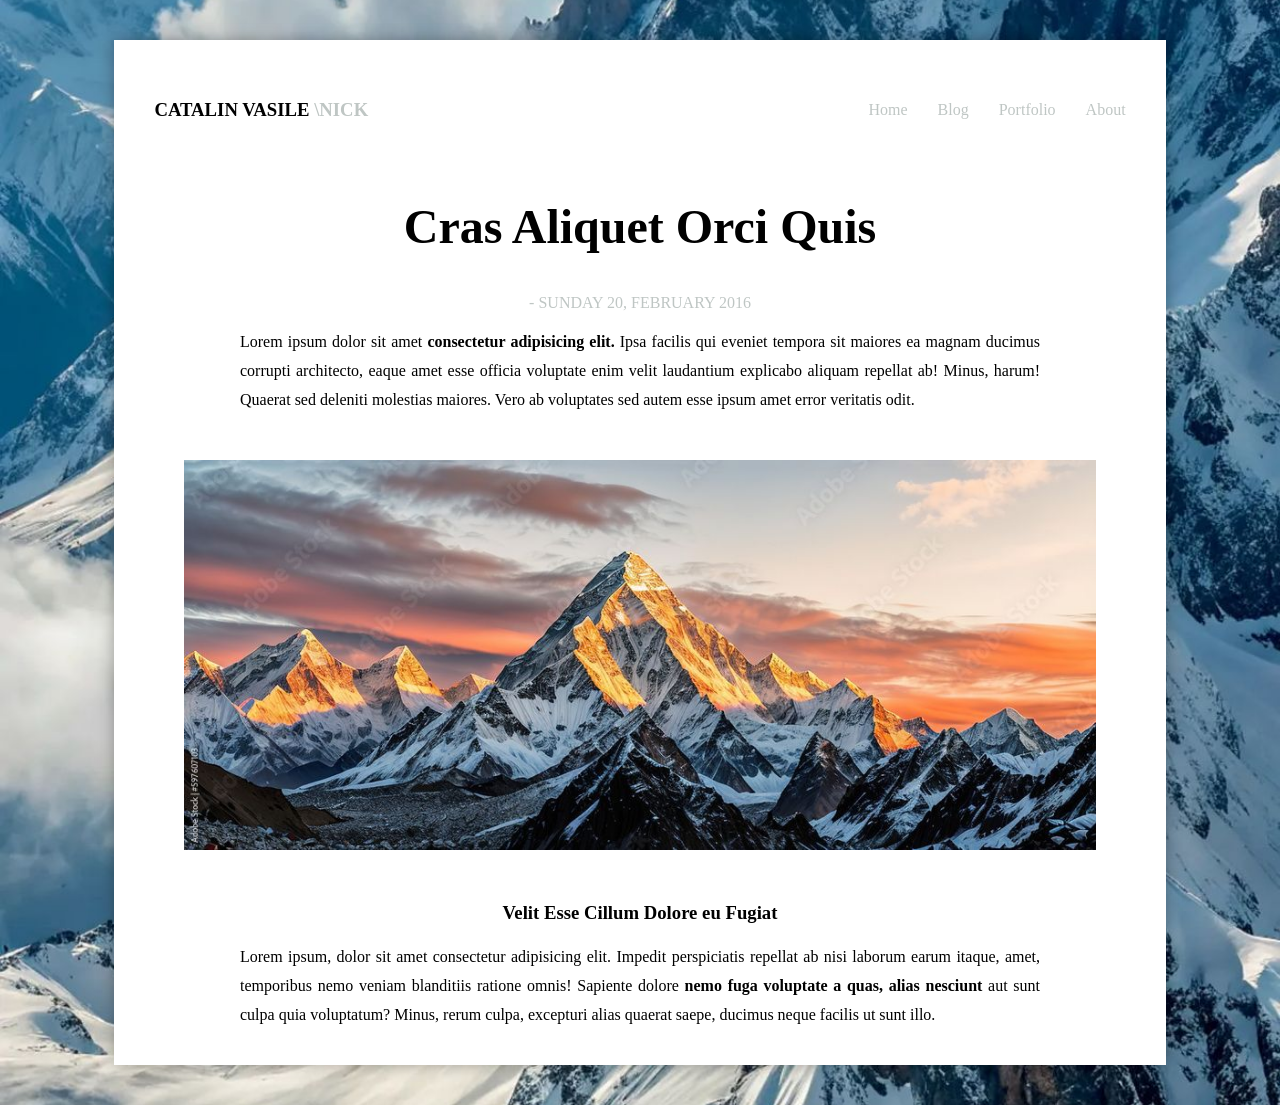
<file: challenge_1/index.html>
<!DOCTYPE html>
<html lang="en">

<head>
    <meta charset="UTF-8">
    <meta name="viewport" content="width=device-width, initial-scale=1.0">
    <meta name="description" content="HTML-blog-plage">
    <title>challenge|1</title>
    <link rel="stylesheet" href="style.css">
</head>

<body class="banner_bg">
    <div class="container">
        <header class="header_bar">
            <h3 class="logo">CATALIN VASILE <span class="sub_logo" style="color: #BFC6C4;">\NICK</span></h3>
            <nav>
                <ul>
                    <a href="#index.html">
                        <li>Home</li>
                    </a>
                    <a href="#blog">
                        <li>Blog</li>
                    </a>
                    <a href="#portfolio">
                        <li>Portfolio</li>
                    </a>
                    <a href="#about">
                        <li>About</li>
                    </a>
                </ul>
            </nav>
        </header>

        <section>
            <div class="title">
                <h1 style="font-size:3rem;">Cras Aliquet Orci Quis</h1>
                <time datetime="2016-02-20" style="color: #BFC6C4;">- SUNDAY 20, FEBRUARY 2016</time>
            </div>
            <div class="content">
                <p>Lorem ipsum dolor sit amet <span style="color:black;font-weight: bold;">consectetur adipisicing
                        elit.</span> Ipsa facilis qui eveniet
                    tempora sit maiores
                    ea magnam ducimus corrupti architecto, eaque amet esse officia voluptate enim velit laudantium
                    explicabo aliquam repellat ab! Minus, harum! Quaerat sed deleniti molestias maiores. Vero ab
                    voluptates sed autem esse ipsum amet error veritatis odit.</p>
                <img src="assets\mountain.jpg" alt="mountain">
            </div>
            <div class="content">
                <h3>Velit Esse Cillum Dolore eu Fugiat </h3>
                <p>Lorem ipsum, dolor sit amet consectetur adipisicing elit. Impedit perspiciatis repellat ab nisi
                    laborum earum itaque, amet, temporibus nemo veniam blanditiis ratione omnis! Sapiente dolore <span
                        style="color:black;font-weight: bold;">nemo
                        fuga voluptate a quas, alias nesciunt </span>aut sunt culpa quia voluptatum? Minus, rerum culpa,
                    excepturi
                    alias quaerat saepe, ducimus neque facilis ut sunt illo.</p>
            </div>
        </section>
    </div>

</body>

</html>
</file>
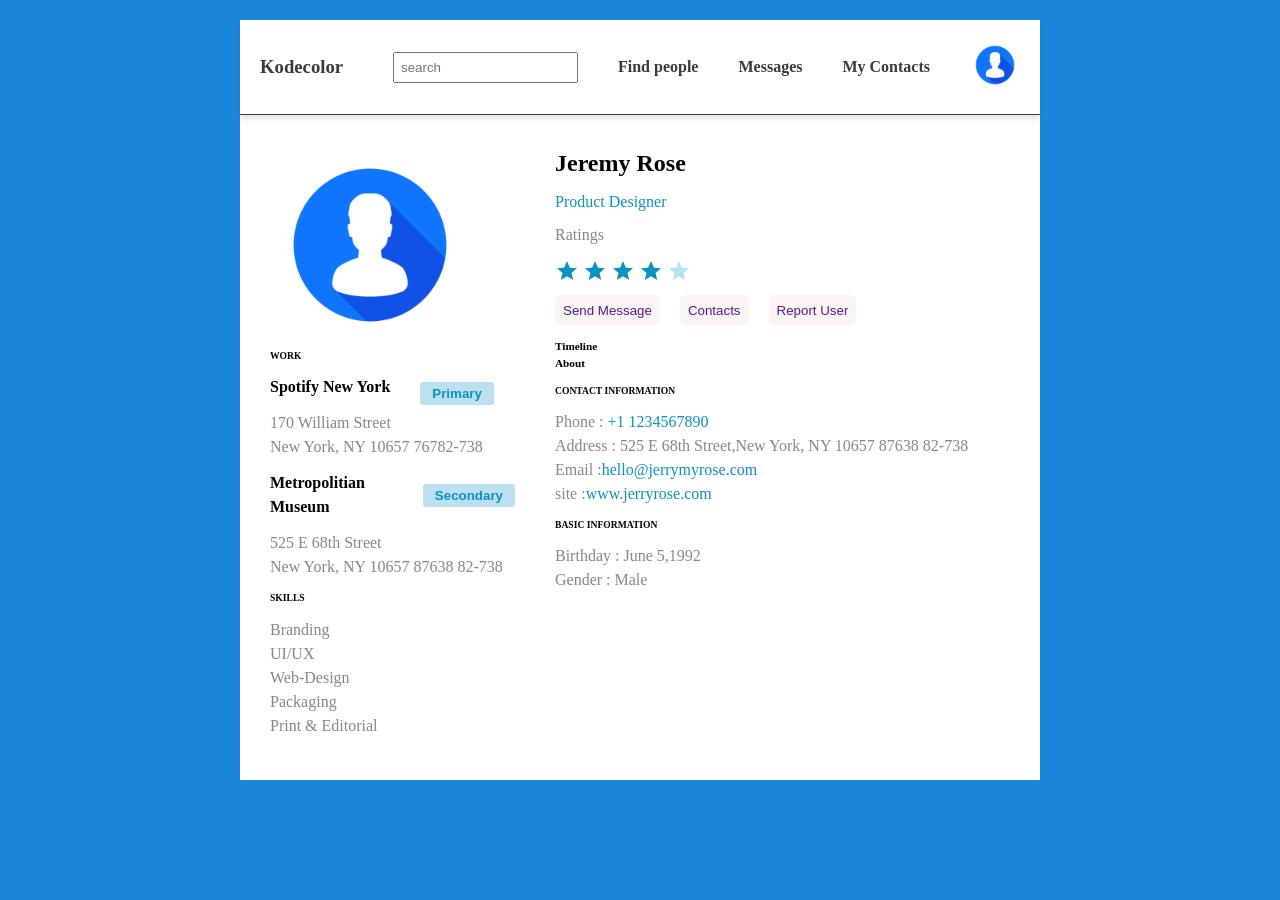
<file: challenge_2/index.html>
<!DOCTYPE html>
<html lang="en">

<head>
    <meta charset="UTF-8">
    <meta name="viewport" content="width=device-width, initial-scale=1.0">
    <meta name="description" content=" css-social-media-page">
    <link rel="stylesheet" href="style.css">
    <title>challenge | 2</title>
    <link href="https://fonts.googleapis.com/icon?family=Material+Icons" rel="stylesheet">
</head>

<body>
    <!-- Header -->
    <div class="container">
        <header class="header">
            <h3 class="logo">Kodecolor</h3>
            <nav class="nav-bar">
                <ul>
                    <li>
                        <input type="text" placeholder="search" class="input">
                    </li>
                    <a href="">
                        <li>Find people</li>
                    </a>
                    <a href="">
                        <li>Messages</li>
                    </a>
                    <a href="">
                        <li>My Contacts</li>
                    </a>
                    <a href="">
                        <li><img src="assets\profile.jpg" alt="" height="50px" width="50px"></li>
                    </a>
                </ul>
            </nav>
        </header>
        <!-- Main -->

        <main class="main-content">
            <div class="left-pannel">
                <img src="assets\profile.jpg" alt="" width="200px" height="200px">


                <div class="left">
                    <h4 class="heading">WORK</h4>
                    <div style="display: flex; gap:30px; align-items: center;">
                        <p class="sub-head">Spotify New York</p> <button class="btn">Primary</button>
                    </div>

                    <p>170 William Street </p>
                    <p>New York, NY 10657 76782-738</p>
                    <div style="display: flex; gap:30px; align-items: center;">
                        <p class="sub-head" style="margin-top:12px;">Metropolitian Museum</p> <button
                            class="btn">Secondary</button>
                    </div>
                    <p>525 E 68th Street </p>
                    <p>New York, NY 10657 87638 82-738</p>

                </div>
                <div class="left">
                    <h4 class="heading">SKILLS</h4>
                    <P>Branding</P>
                    <P>UI/UX</P>
                    <P>Web-Design</P>
                    <P>Packaging</P>
                    <P>Print & Editorial</P>
                </div>
            </div>

            <div class="right-pannel">
                <h2 class=" right">Jeremy Rose</h2>
                <p style="color:#0992C2; margin-bottom: 12px;">Product Designer</p>


                <p class="right">Ratings</p>
                <span class="material-icons">star</span>
                <span class="material-icons">star</span>
                <span class="material-icons">star</span>
                <span class="material-icons">star</span>
                <span class="material-icons" style="color:#BBE0EF">star</span>

                <div class="buttons right">
                    <button><a href="">Send Message</a></button>
                    <button><a href="">Contacts</a></button>
                    <button><a href="">Report User</a></button>

                </div>

                <div class=" heading right">
                    <h3>Timeline</h3>
                    <h3>About</h3>
                </div>
                <div class="right">
                    <h4 class="heading">CONTACT INFORMATION</h4>
                    <p>Phone : <span><a href="">+1 1234567890</a></span></p>
                    <p>Address : 525 E 68th Street,New York, NY 10657 87638 82-738</p>
                    <p>Email :<span><a href="">hello@jerrymyrose.com</a></span> </p>
                    <p>site :<span><a href="">www.jerryrose.com</a></span> </p>
                </div>
                <div class="right">
                    <h4 class="heading">BASIC INFORMATION</h4>
                    <p>Birthday : June 5,1992</p>
                    <p>Gender : Male</p>
                </div>
            </div>
        </main>
    </div>
</body>

</html>
</file>
<file: challenge_1/style.css>
*{
    font-family:Georgia, 'Times New Roman', Times, serif
}
.banner_bg {
    background: url('assets/bg.jpg');
    background-repeat: no-repeat;
    background-position: center;
    background-size: cover;
    
}

.container {
    background-color: white;
    margin: 40px auto;
    padding: 20px;
    width: 80%;
    box-shadow: 0 0 15px rgba(0,0,0,0.3);
    
}

.header_bar {
    display: flex;
    justify-content: space-between;
    align-items: center;
    padding:20px
}

nav ul {
    display: flex;
    gap: 30px
}

ul a {
    color: #BFC6C4;
    list-style-type: none;
    text-decoration: none;
}

ul a:hover {
    color: black;
}

.title {
    text-align: center;
}

.content {
    text-align: center;
    padding-right: 50px;
    padding-left: 50px;
}

.content p {
    text-align: justify;
    max-width: 800px;
    margin-left: auto;
    margin-right: auto;
    line-height: 1.8;
}

.content img {
    width: 100%;
    margin: 30px 0;
}
</file>
<file: challenge_2/style.css>
* {
    box-sizing: border-box;
    margin: 0;
    padding: 0;
}

body {
    background-color: rgb(27, 135, 218);

}

.header {
    display: flex;
    justify-content: space-between;
    align-items: center;
    padding: 20px;
    border-bottom: 1px solid;
    color: #3a3b39;
    box-shadow: 0 4px 6px rgba(0, 0, 0, 0.1);
}

.nav-bar ul {
    display: flex;
    gap: 40px;
    align-items: center;
}

nav ul li {
    color: #3a3b39;
    list-style-type: none;
    text-decoration: none;
    font-weight: bold;
}

nav a {
    text-decoration: none;
}

.container {
    max-width: 800px;
    margin: 20px auto;
    background-color: white;

}

.input {
    padding: 6px;
}

.main-content {
    display: flex;
    gap: 40px;
    padding: 30px;
}

.left-pannel {
    width: 35%;
}

.right-pannel {
    width: 65%;
}

.left {
    margin-bottom: 12px;
    line-height: 1.5;
}

.right {
    margin-bottom: 12px;
    line-height: 1.5;
}

.heading {

    font-size: 0.6rem;
    margin-bottom: 12px;
}

.sub-head {
    font-weight: bold;
    margin-bottom: 12px;
    color: black;
}

.btn {
    background-color: #BBE0EF;
    color: #0992C2;
    border: none;
    font-weight: bolder;
    padding: 4px 12px;
    border-radius: 3px;
    cursor: pointer;
    height: auto;
}

.material-icons {
    color: #0992C2;
    margin-bottom: 12px;
}

.buttons {
    display: flex;
    gap: 20px;
}

.buttons button {
    background-color: rgb(249, 245, 245);
    border: none;
    padding: 8px;
    border-radius: 6px;

}

.buttons a {
    text-decoration: none;
}

p {
    color: #84888b;
}

.right p a {
    color: #0992C2;
    text-decoration: none;
}
</file>
